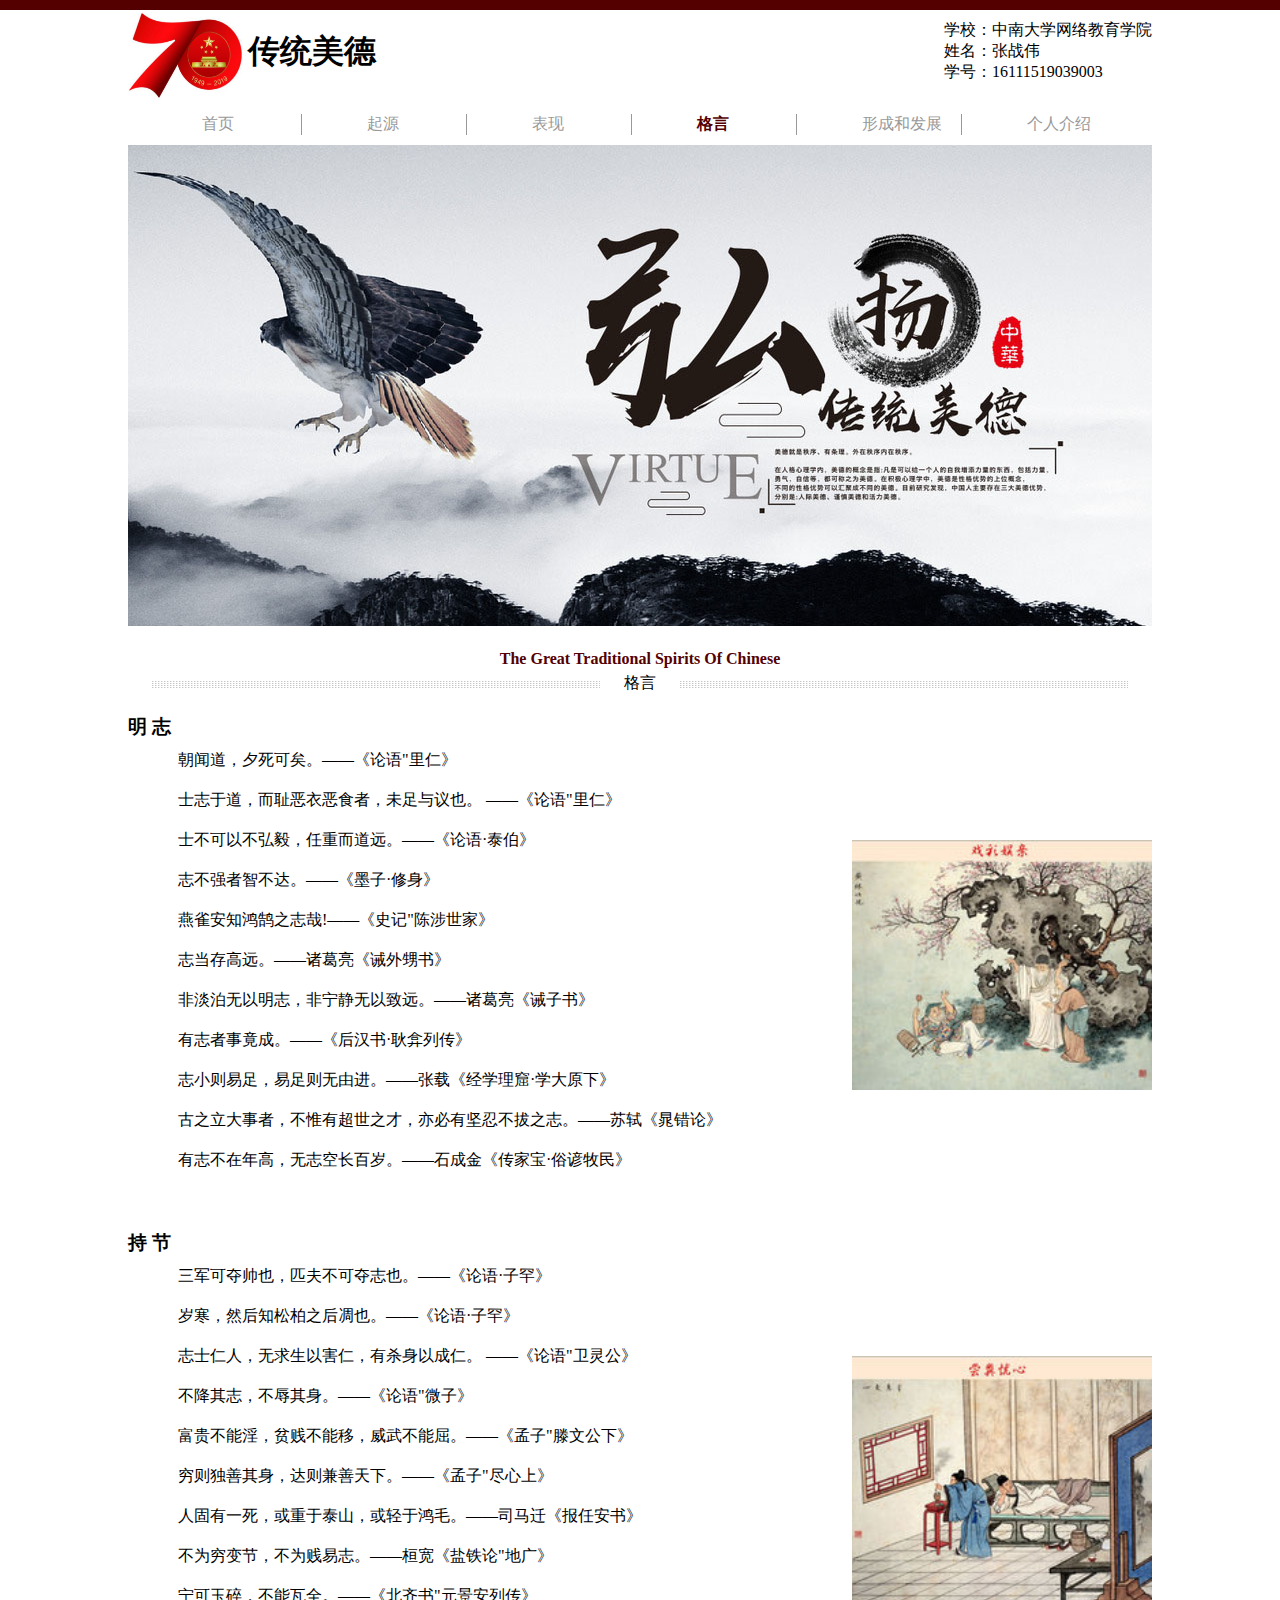
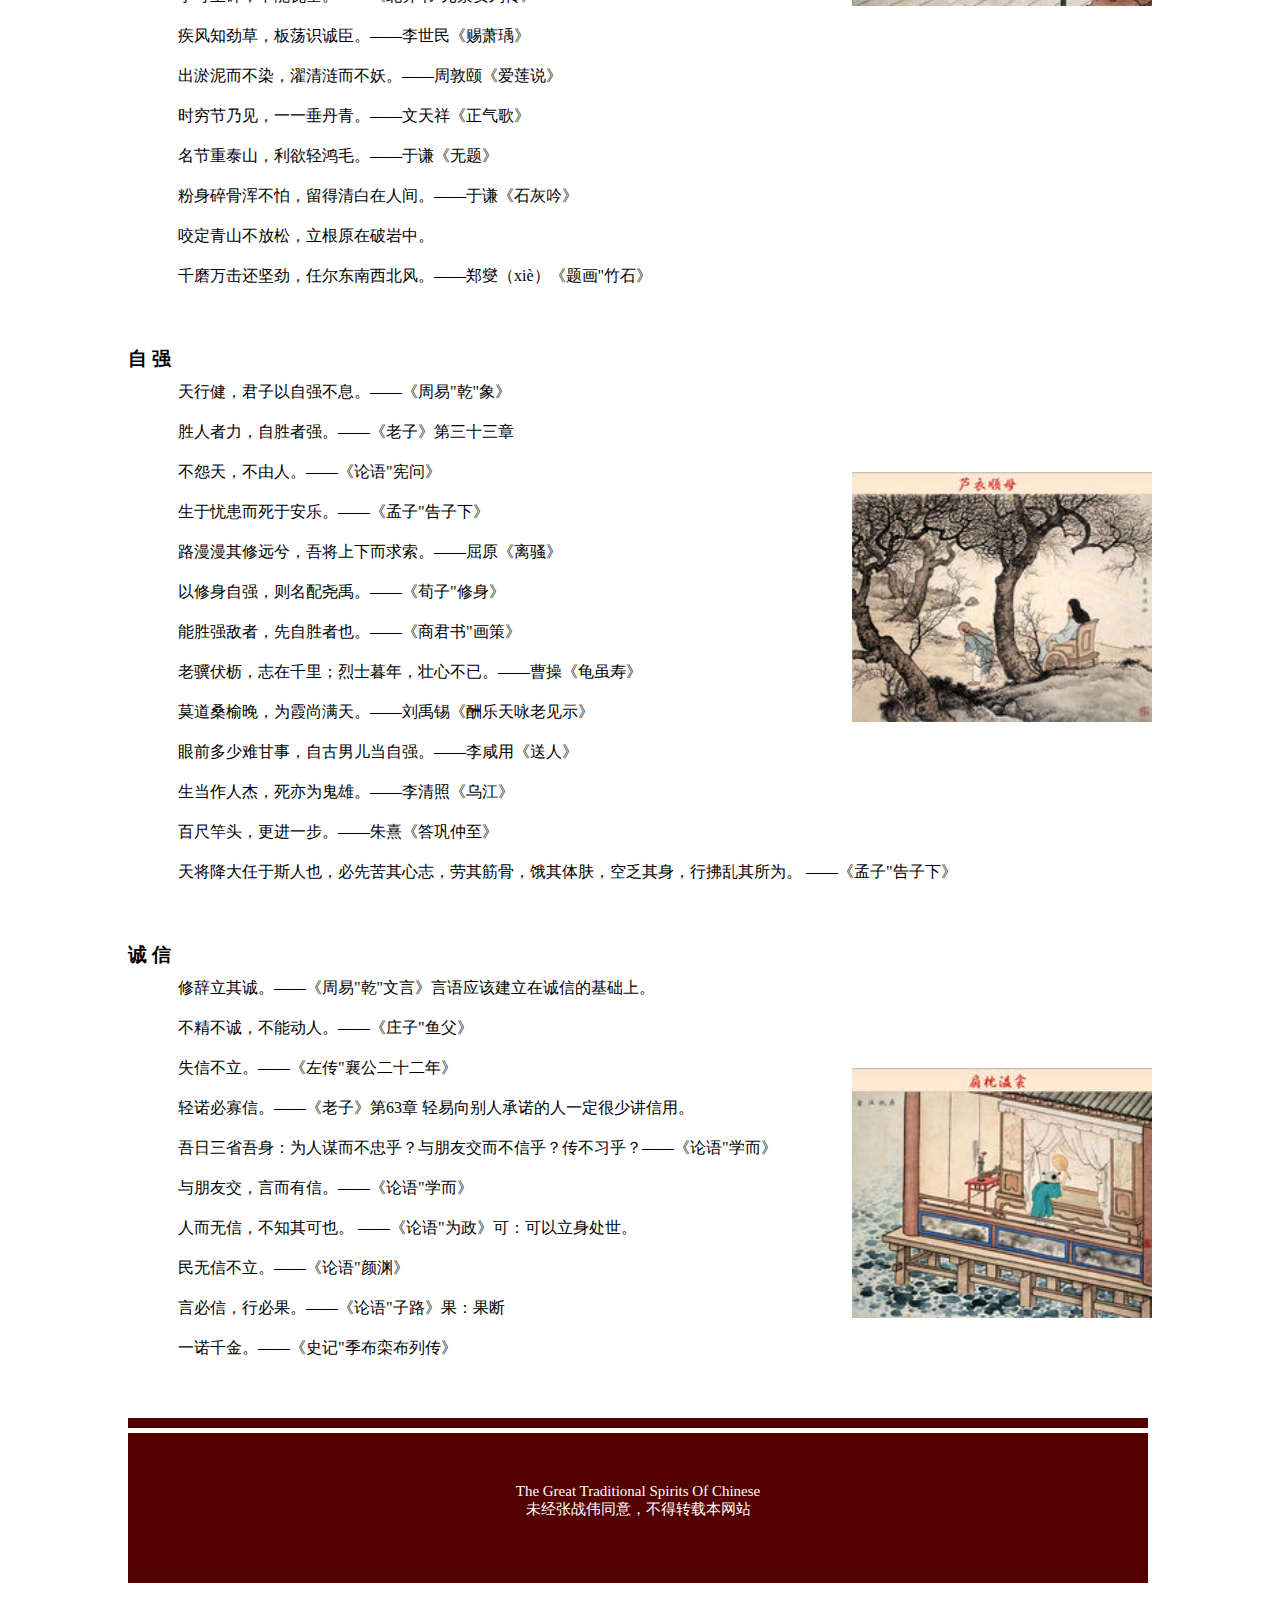
<file: aphorism.html>
<!DOCTYPE html>
<html>

	<head>
		<meta charset="UTF-8">
		<title>张战伟</title>
		<link rel="stylesheet" type="text/css" href="css/entire.css" />
		<link rel="stylesheet" type="text/css" href="css/home_page.css" />
	</head>

	<body>
		<p class="decorate"></p>
		<div id="home">
			<div class="head qfd">
				<div>
					<img class="China" src="img/timg.jpg" />
				</div>
				<div>
					<h1>传统美德</h1>
				</div>
				<div class="personage pfd">
					<p>学校：中南大学网络教育学院</p>
					<p>姓名：张战伟</p>
					<p>学号：16111519039003</p>
				</div>
			</div>
			<div class="big_navigation">
				<ul class="navigation qfd">
					<li class="frame">
						<a href="index.html">首页</a>
					</li>
					<li>
						<a href="origin.html">起源</a>
					</li>
					<li>
						<a href="expression.html">表现</a>
					</li>
					<li class="atPresent">
						<a href="aphorism.html">格言</a>
					</li>
					<li>
						<a href="formation.html">形成和发展</a>
					</li>
					<li>
						<a href="personage.html">个人介绍</a>
					</li>
				</ul>
			</div>
			<img src="img/largeIcon.jpg" />
			<div class="headline">
				<p>The Great Traditional Spirits Of Chinese</p>
				<img src="img/dian.gif" />
				<span>&nbsp;&nbsp;&nbsp;&nbsp;&nbsp;格言&nbsp;&nbsp;&nbsp;&nbsp;&nbsp;</span>
				<img src="img/dian.gif" />
			</div>

			<div class="maxim">
				<h3>明 志</br></h3>
				<div class="maxim_character">
					<p>
					朝闻道，夕死可矣。——《论语"里仁》
					</br>
					士志于道，而耻恶衣恶食者，未足与议也。 ——《论语"里仁》</br>
					士不可以不弘毅，任重而道远。——《论语·泰伯》</br>
					志不强者智不达。——《墨子·修身》</br>
					燕雀安知鸿鹄之志哉!——《史记"陈涉世家》</br>
					志当存高远。——诸葛亮《诫外甥书》</br>
					非淡泊无以明志，非宁静无以致远。——诸葛亮《诫子书》</br>
					有志者事竟成。——《后汉书·耿弇列传》</br>
					志小则易足，易足则无由进。——张载《经学理窟·学大原下》</br>
					古之立大事者，不惟有超世之才，亦必有坚忍不拔之志。——苏轼《晁错论》</br>
					有志不在年高，无志空长百岁。——石成金《传家宝·俗谚牧民》</br>
				</p>
				<div class="maximtu">
					<img src="img/maxim.jpg" />
				</div>
				</div>
				<h3>持 节</br></h3>
				<div class="maxim_character">
					<p>
					三军可夺帅也，匹夫不可夺志也。——《论语·子罕》
					</br>
					岁寒，然后知松柏之后凋也。——《论语·子罕》</br>
					志士仁人，无求生以害仁，有杀身以成仁。 ——《论语"卫灵公》</br>
					不降其志，不辱其身。——《论语"微子》</br>
					富贵不能淫，贫贱不能移，威武不能屈。——《孟子"滕文公下》</br>
					穷则独善其身，达则兼善天下。——《孟子"尽心上》</br>
					人固有一死，或重于泰山，或轻于鸿毛。——司马迁《报任安书》</br>
					不为穷变节，不为贱易志。——桓宽《盐铁论"地广》</br>
					宁可玉碎，不能瓦全。——《北齐书"元景安列传》</br>
					疾风知劲草，板荡识诚臣。——李世民《赐萧瑀》</br>
					出淤泥而不染，濯清涟而不妖。——周敦颐《爱莲说》</br>
					时穷节乃见，一一垂丹青。——文天祥《正气歌》</br>
					名节重泰山，利欲轻鸿毛。——于谦《无题》</br>
					粉身碎骨浑不怕，留得清白在人间。——于谦《石灰吟》</br>
					咬定青山不放松，立根原在破岩中。</br>
					千磨万击还坚劲，任尔东南西北风。——郑燮（xiè）《题画"竹石》</br>
				</p>
				<div class="maximtu">
					<img src="img/maxim(1).jpg" />
				</div>
				</div>
				
				<h3>自 强</br></h3>
				<div class="maxim_character">
					<p>
					天行健，君子以自强不息。——《周易"乾"象》
					</br>
					胜人者力，自胜者强。——《老子》第三十三章</br>
					不怨天，不由人。——《论语"宪问》</br>
					生于忧患而死于安乐。——《孟子"告子下》</br>
					路漫漫其修远兮，吾将上下而求索。——屈原《离骚》</br>
					以修身自强，则名配尧禹。——《荀子"修身》</br>
					能胜强敌者，先自胜者也。——《商君书"画策》</br>
					老骥伏枥，志在千里；烈士暮年，壮心不已。——曹操《龟虽寿》</br>
					莫道桑榆晚，为霞尚满天。——刘禹锡《酬乐天咏老见示》</br>
					眼前多少难甘事，自古男儿当自强。——李咸用《送人》</br>
					生当作人杰，死亦为鬼雄。——李清照《乌江》</br>
					百尺竿头，更进一步。——朱熹《答巩仲至》</br>
					天将降大任于斯人也，必先苦其心志，劳其筋骨，饿其体肤，空乏其身，行拂乱其所为。 ——《孟子"告子下》</br>
				</p>
				<div class="maximtu">
					<img src="img/maxim(2).jpg" />
				</div>
				</div>
				
				<h3>诚 信</br></h3>
				<div class="maxim_character">
					<p>
					修辞立其诚。——《周易"乾"文言》言语应该建立在诚信的基础上。
					</br>
					不精不诚，不能动人。——《庄子"鱼父》</br>
					失信不立。——《左传"襄公二十二年》</br>
					轻诺必寡信。——《老子》第63章 轻易向别人承诺的人一定很少讲信用。</br>
					吾日三省吾身：为人谋而不忠乎？与朋友交而不信乎？传不习乎？——《论语"学而》</br>
					与朋友交，言而有信。——《论语"学而》</br>
					人而无信，不知其可也。 ——《论语"为政》可：可以立身处世。</br>
					民无信不立。——《论语"颜渊》</br>
					言必信，行必果。——《论语"子路》果：果断</br>
					一诺千金。——《史记"季布栾布列传》</br>
				</p>
				<div class="maximtu">
					<img src="img/maxim(3).jpg" />
				</div>
				</div>
				
			</div>

			<div class="copyright">
				<p></p>
				<div class="information">
					<p>The Great Traditional Spirits Of Chinese</p>
					<p>未经张战伟同意，不得转载本网站</p>
				</div>
			</div>
		</div>
	</body>

</html>
</file>
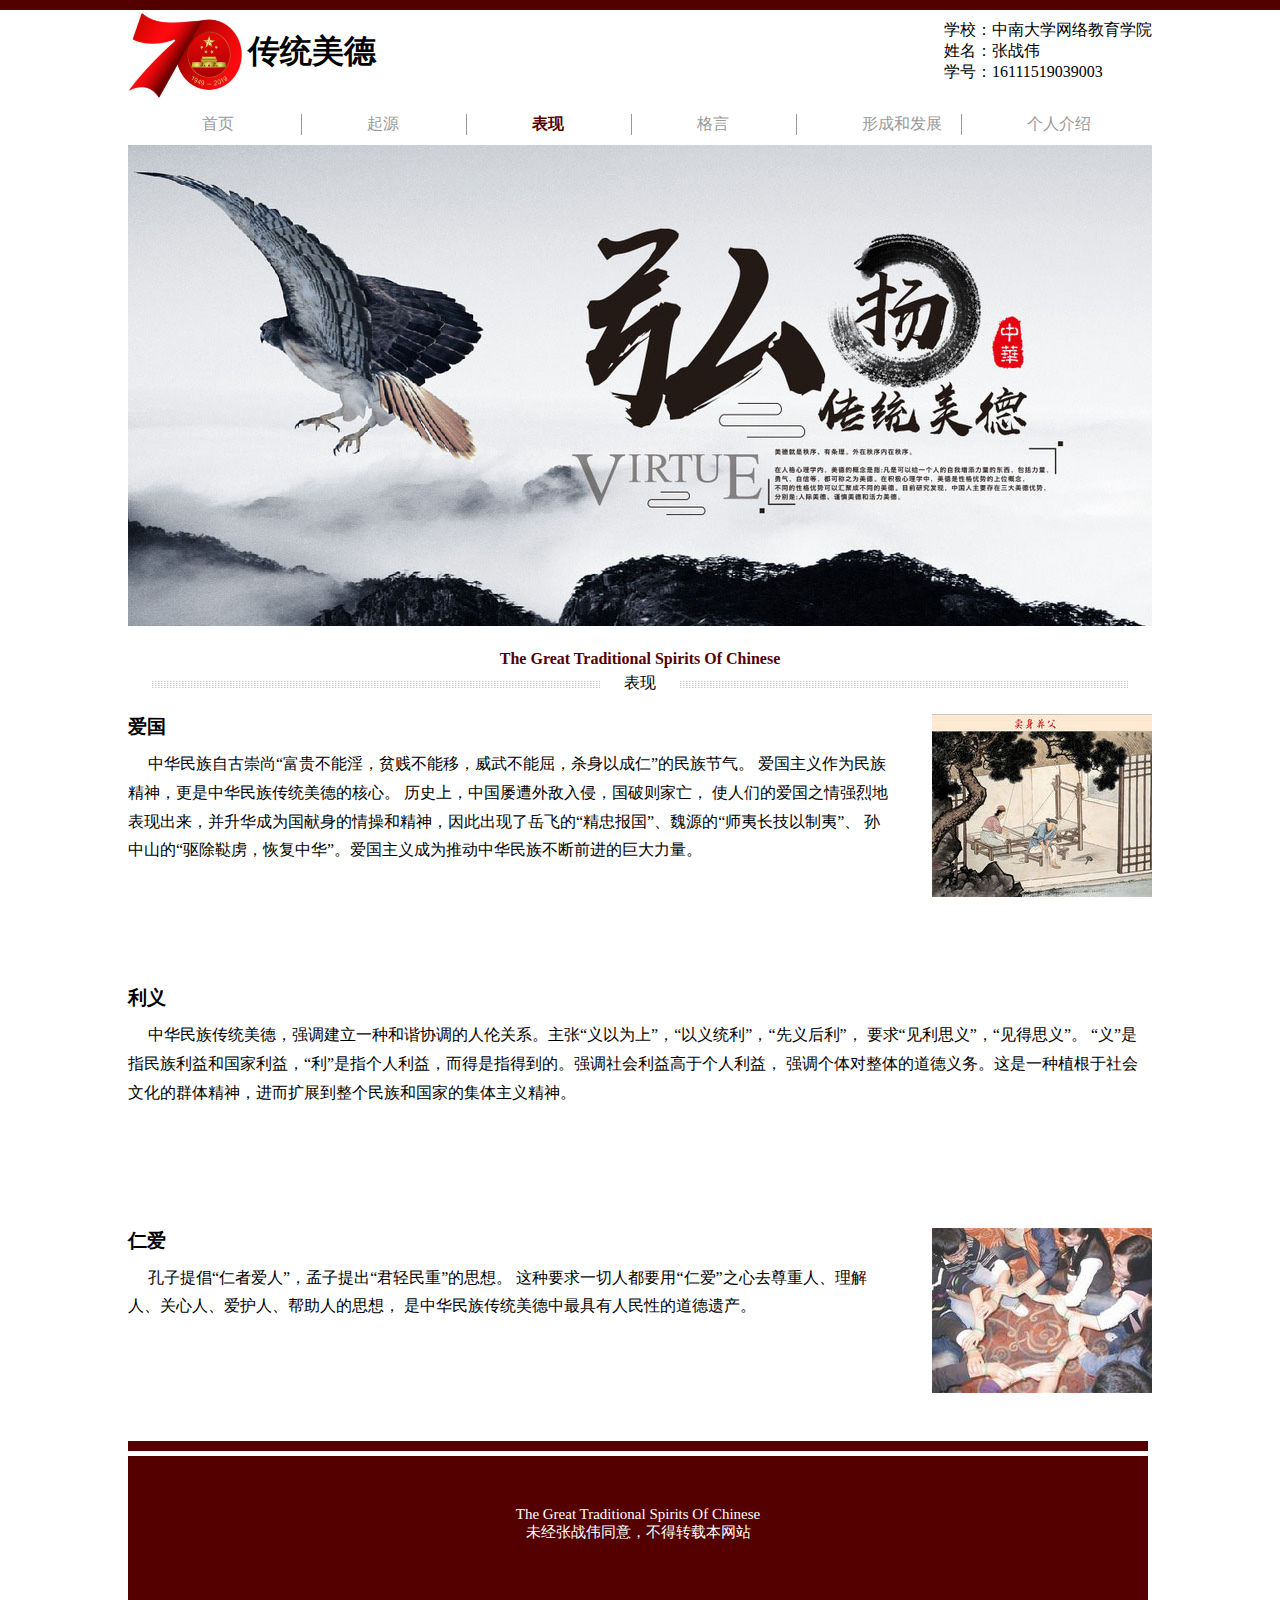
<file: expression.html>
<!DOCTYPE html>
<html>
	<head>
		<meta charset="UTF-8">
		<title>张战伟</title>
		<link rel="stylesheet" type="text/css" href="css/entire.css"/>
		<link rel="stylesheet" type="text/css" href="css/home_page.css"/>
	</head>
	<body>
		<p class="decorate"></p>
		<div id="home">
			<div class="head qfd">
				<div>
					<img class="China" src="img/timg.jpg"/>
				</div>
				<div>
					<h1>传统美德</h1>
				</div>
				<div class="personage pfd">
					<p>学校：中南大学网络教育学院</p>
					<p>姓名：张战伟</p>
					<p>学号：16111519039003</p>
				</div>
			</div>
			<div class="big_navigation">
				<ul class="navigation qfd">
					<li class="frame"><a href="index.html">首页</a></li>
					<li><a href="origin.html">起源</a></li>
					<li class="atPresent"><a href="expression.html">表现</a></li>
					<li><a href="aphorism.html">格言</a></li>
					<li><a href="formation.html">形成和发展</a></li>
					<li><a href="personage.html">个人介绍</a></li>
				</ul>
			</div>
			<img style="" src="img/largeIcon.jpg"/>
			<div class="headline">
				<p>The Great Traditional Spirits Of Chinese</p>
				<img src="img/dian.gif"/>
				<span>&nbsp;&nbsp;&nbsp;&nbsp;&nbsp;表现&nbsp;&nbsp;&nbsp;&nbsp;&nbsp;</span>
				<img src="img/dian.gif"/>
			</div>
			
			<div class="expression">
				<h3>爱国</h3>
				<p>&nbsp;&nbsp;&nbsp;&nbsp;&nbsp;中华民族自古崇尚“富贵不能淫，贫贱不能移，威武不能屈，杀身以成仁”的民族节气。
				爱国主义作为民族精神，更是中华民族传统美德的核心。 历史上，中国屡遭外敌入侵，国破则家亡，
				使人们的爱国之情强烈地表现出来，并升华成为国献身的情操和精神，因此出现了岳飞的“精忠报国”、魏源的“师夷长技以制夷”、
				孙中山的“驱除鞑虏，恢复中华”。爱国主义成为推动中华民族不断前进的巨大力量。</p>
				<img src="img/patriotic (2).jpg"/>
			</div>
			<div class="expression">
				<h3>利义</h3>
				<p style="width: 100%;">&nbsp;&nbsp;&nbsp;&nbsp;&nbsp;中华民族传统美德，强调建立一种和谐协调的人伦关系。主张“义以为上”，“以义统利”，“先义后利”，
					要求“见利思义”，“见得思义”。 “义”是指民族利益和国家利益，“利”是指个人利益，而得是指得到的。强调社会利益高于个人利益，
					强调个体对整体的道德义务。这是一种植根于社会文化的群体精神，进而扩展到整个民族和国家的集体主义精神。</p>
			</div>
			<div class="expression">
				<h3>仁爱</h3>
				<p>&nbsp;&nbsp;&nbsp;&nbsp;&nbsp;孔子提倡“仁者爱人”，孟子提出“君轻民重”的思想。
					这种要求一切人都要用“仁爱”之心去尊重人、理解人、关心人、爱护人、帮助人的思想，
					是中华民族传统美德中最具有人民性的道德遗产。</p>
				<img src="img/patriotic (3).jpg"/>
			</div>
			
			<div class="copyright">
				<p></p>
				<div class="information">
					<p>The Great Traditional Spirits Of Chinese</p>
					<p>未经张战伟同意，不得转载本网站</p>
				</div>
			</div>
		</div>
	</body>
</html>
</file>
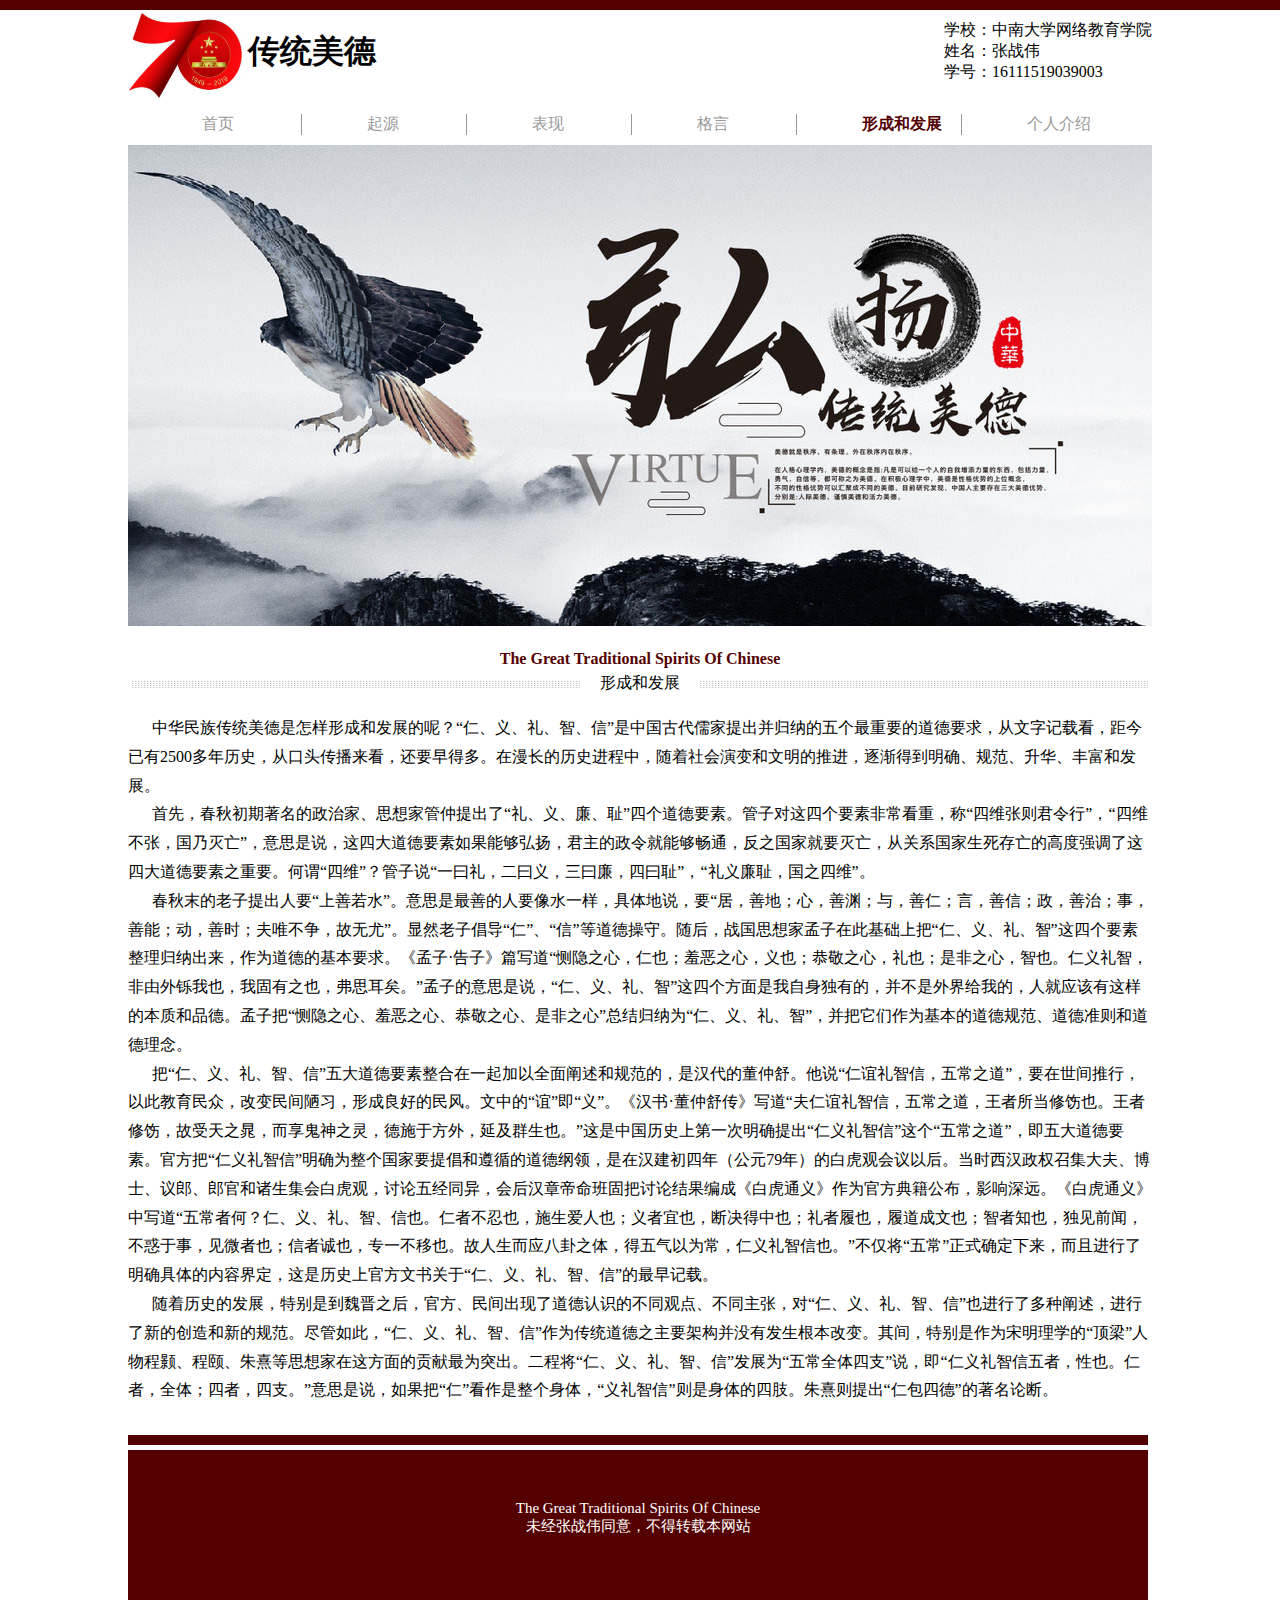
<file: formation.html>
<!DOCTYPE html>
<html>

	<head>
		<meta charset="UTF-8">
		<title>张战伟</title>
		<link rel="stylesheet" type="text/css" href="css/entire.css" />
		<link rel="stylesheet" type="text/css" href="css/home_page.css" />
	</head>

	<body>
		<p class="decorate"></p>
		<div id="home">
			<div class="head qfd">
				<div>
					<img class="China" src="img/timg.jpg" />
				</div>
				<div>
					<h1>传统美德</h1>
				</div>
				<div class="personage pfd">
					<p>学校：中南大学网络教育学院</p>
					<p>姓名：张战伟</p>
					<p>学号：16111519039003</p>
				</div>
			</div>
			<div class="big_navigation">
				<ul class="navigation qfd">
					<li class="frame">
						<a href="index.html">首页</a>
					</li>
					<li>
						<a href="origin.html">起源</a>
					</li>
					<li>
						<a href="expression.html">表现</a>
					</li>
					<li>
						<a href="aphorism.html">格言</a>
					</li>
					<li class="atPresent">
						<a href="formation.html">形成和发展</a>
					</li>
					<li>
						<a href="personage.html">个人介绍</a>
					</li>
				</ul>
			</div>
			<img style="" src="img/largeIcon.jpg" />
			<div class="headline">
				<p>The Great Traditional Spirits Of Chinese</p>
				<img src="img/dian.gif" />
				<span>&nbsp;&nbsp;&nbsp;&nbsp;形成和发展&nbsp;&nbsp;&nbsp;&nbsp;</span>
				<img src="img/dian.gif" />
			</div>

			<div class="formation">
				&nbsp;&nbsp;&nbsp;&nbsp;&nbsp;&nbsp;中华民族传统美德是怎样形成和发展的呢？“仁、义、礼、智、信”是中国古代儒家提出并归纳的五个最重要的道德要求，从文字记载看，距今已有2500多年历史，从口头传播来看，还要早得多。在漫长的历史进程中，随着社会演变和文明的推进，逐渐得到明确、规范、升华、丰富和发展。</br>
				&nbsp;&nbsp;&nbsp;&nbsp;&nbsp;&nbsp;首先，春秋初期著名的政治家、思想家管仲提出了“礼、义、廉、耻”四个道德要素。管子对这四个要素非常看重，称“四维张则君令行”，“四维不张，国乃灭亡”，意思是说，这四大道德要素如果能够弘扬，君主的政令就能够畅通，反之国家就要灭亡，从关系国家生死存亡的高度强调了这四大道德要素之重要。何谓“四维”？管子说“一曰礼，二曰义，三曰廉，四曰耻”，“礼义廉耻，国之四维”。</br>
				&nbsp;&nbsp;&nbsp;&nbsp;&nbsp;&nbsp;春秋末的老子提出人要“上善若水”。意思是最善的人要像水一样，具体地说，要“居，善地；心，善渊；与，善仁；言，善信；政，善治；事，善能；动，善时；夫唯不争，故无尤”。显然老子倡导“仁”、“信”等道德操守。随后，战国思想家孟子在此基础上把“仁、义、礼、智”这四个要素整理归纳出来，作为道德的基本要求。《孟子·告子》篇写道“恻隐之心，仁也；羞恶之心，义也；恭敬之心，礼也；是非之心，智也。仁义礼智，非由外铄我也，我固有之也，弗思耳矣。”孟子的意思是说，“仁、义、礼、智”这四个方面是我自身独有的，并不是外界给我的，人就应该有这样的本质和品德。孟子把“恻隐之心、羞恶之心、恭敬之心、是非之心”总结归纳为“仁、义、礼、智”，并把它们作为基本的道德规范、道德准则和道德理念。</br>
				&nbsp;&nbsp;&nbsp;&nbsp;&nbsp;&nbsp;把“仁、义、礼、智、信”五大道德要素整合在一起加以全面阐述和规范的，是汉代的董仲舒。他说“仁谊礼智信，五常之道”，要在世间推行，以此教育民众，改变民间陋习，形成良好的民风。文中的“谊”即“义”。《汉书·董仲舒传》写道“夫仁谊礼智信，五常之道，王者所当修饬也。王者修饬，故受天之晁，而享鬼神之灵，德施于方外，延及群生也。”这是中国历史上第一次明确提出“仁义礼智信”这个“五常之道”，即五大道德要素。官方把“仁义礼智信”明确为整个国家要提倡和遵循的道德纲领，是在汉建初四年（公元79年）的白虎观会议以后。当时西汉政权召集大夫、博士、议郎、郎官和诸生集会白虎观，讨论五经同异，会后汉章帝命班固把讨论结果编成《白虎通义》作为官方典籍公布，影响深远。《白虎通义》中写道“五常者何？仁、义、礼、智、信也。仁者不忍也，施生爱人也；义者宜也，断决得中也；礼者履也，履道成文也；智者知也，独见前闻，不惑于事，见微者也；信者诚也，专一不移也。故人生而应八卦之体，得五气以为常，仁义礼智信也。”不仅将“五常”正式确定下来，而且进行了明确具体的内容界定，这是历史上官方文书关于“仁、义、礼、智、信”的最早记载。</br>
				&nbsp;&nbsp;&nbsp;&nbsp;&nbsp;&nbsp;随着历史的发展，特别是到魏晋之后，官方、民间出现了道德认识的不同观点、不同主张，对“仁、义、礼、智、信”也进行了多种阐述，进行了新的创造和新的规范。尽管如此，“仁、义、礼、智、信”作为传统道德之主要架构并没有发生根本改变。其间，特别是作为宋明理学的“顶梁”人物程颢、程颐、朱熹等思想家在这方面的贡献最为突出。二程将“仁、义、礼、智、信”发展为“五常全体四支”说，即“仁义礼智信五者，性也。仁者，全体；四者，四支。”意思是说，如果把“仁”看作是整个身体，“义礼智信”则是身体的四肢。朱熹则提出“仁包四德”的著名论断。</br>
			</div>

			<div class="copyright">
				<p></p>
				<div class="information">
					<p>The Great Traditional Spirits Of Chinese</p>
					<p>未经张战伟同意，不得转载本网站</p>
				</div>
			</div>
		</div>
	</body>

</html>
</file>
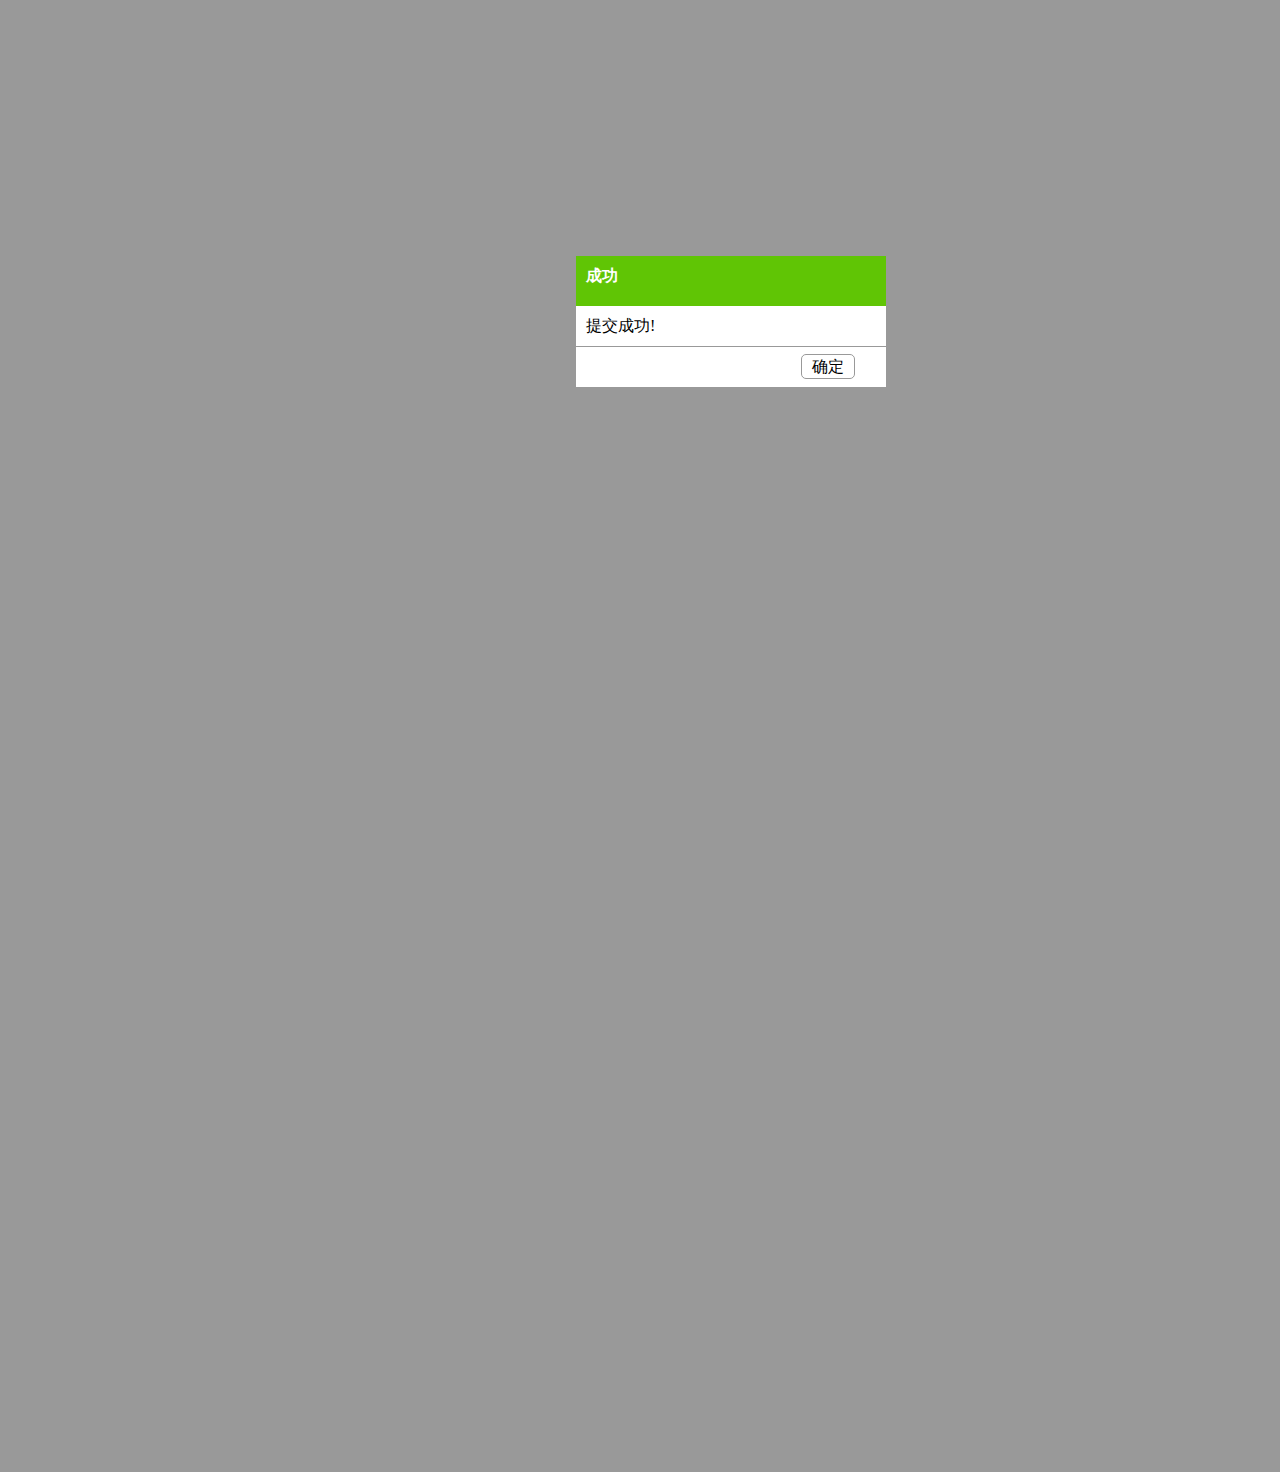
<file: formmenu.html>
<!DOCTYPE html>
<html>
	<head>
		<meta charset="UTF-8">
		<title>张占伟</title>
		<link rel="stylesheet" type="text/css" href="css/entire.css"/>
		<link rel="stylesheet" type="text/css" href="css/home_page.css"/>
	</head>
	<body>
		<div class="submit">
			<div class="submita">
				<p>成功</p>
				<div>提交成功!</div>
				<div class="submitb">
					<a href="personage.html">确定</a>
				</div>
			</div>
		</div>
	</body>
</html>
</file>
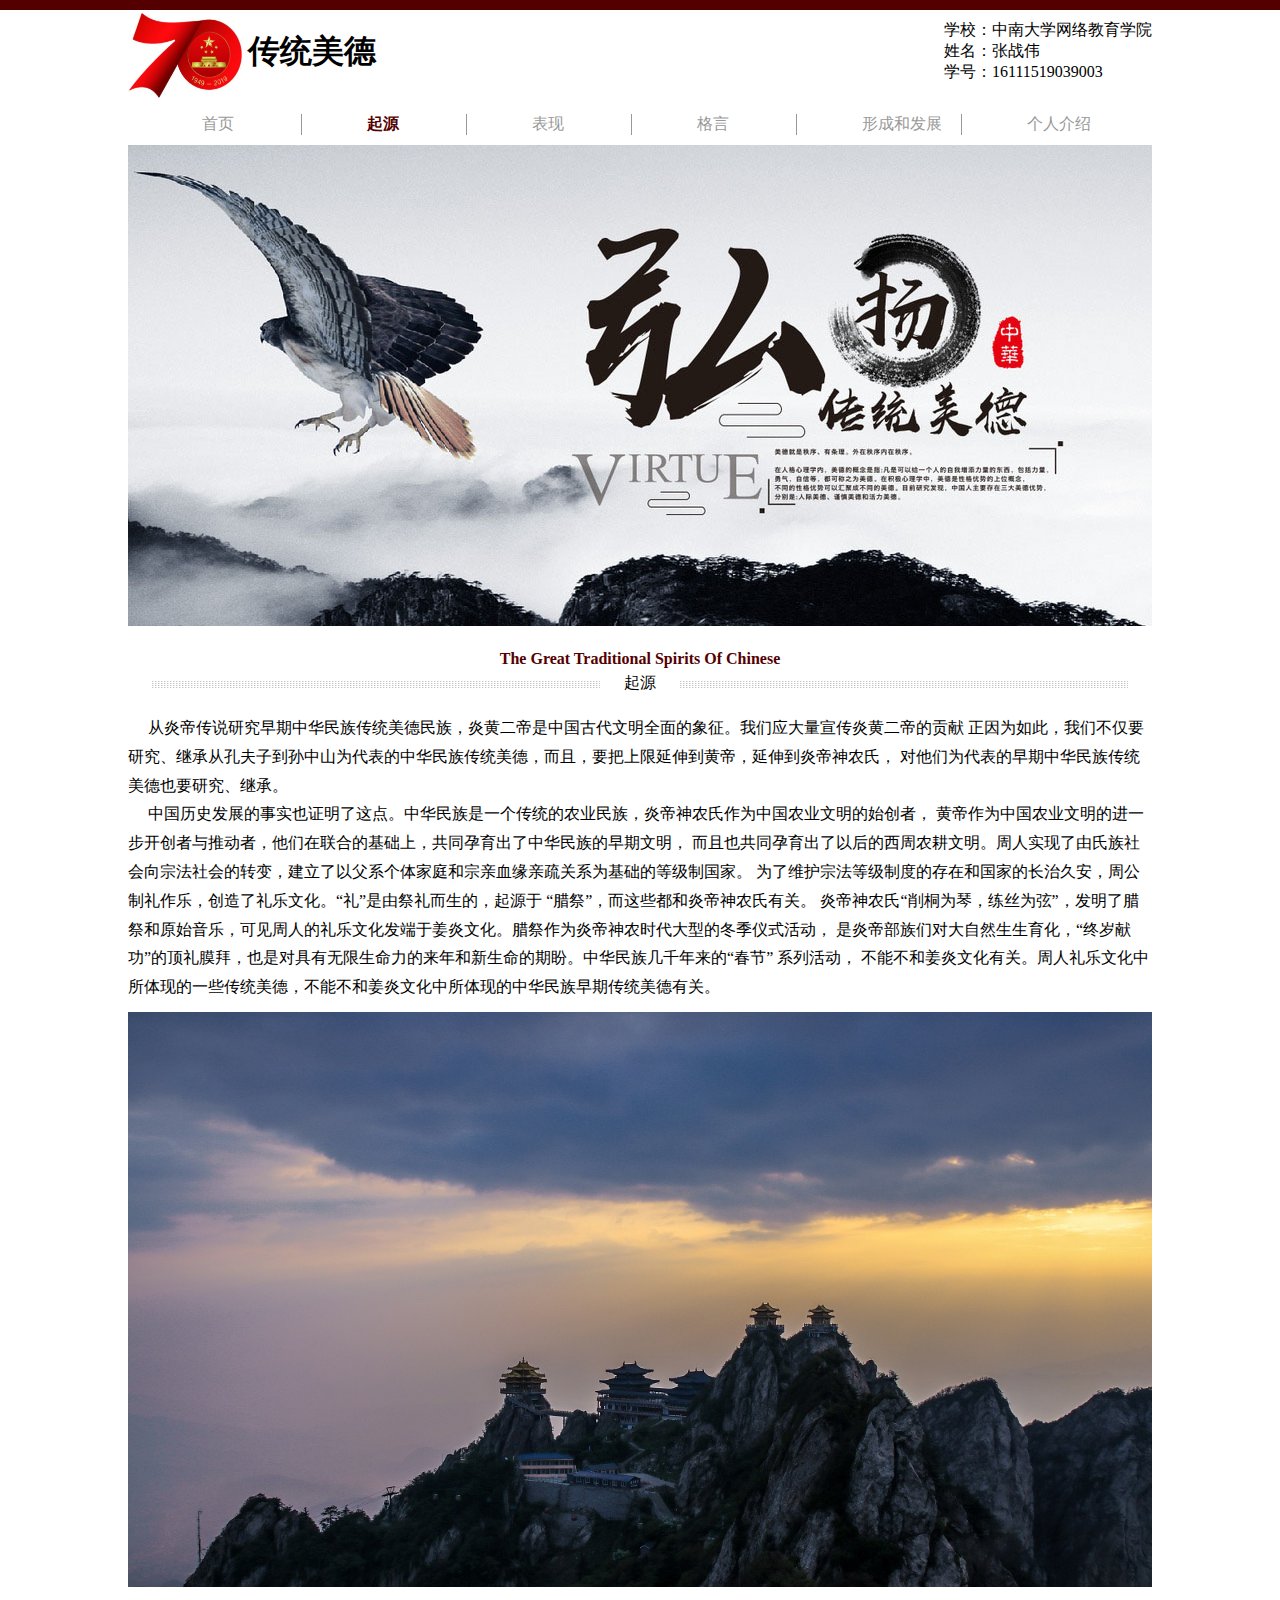
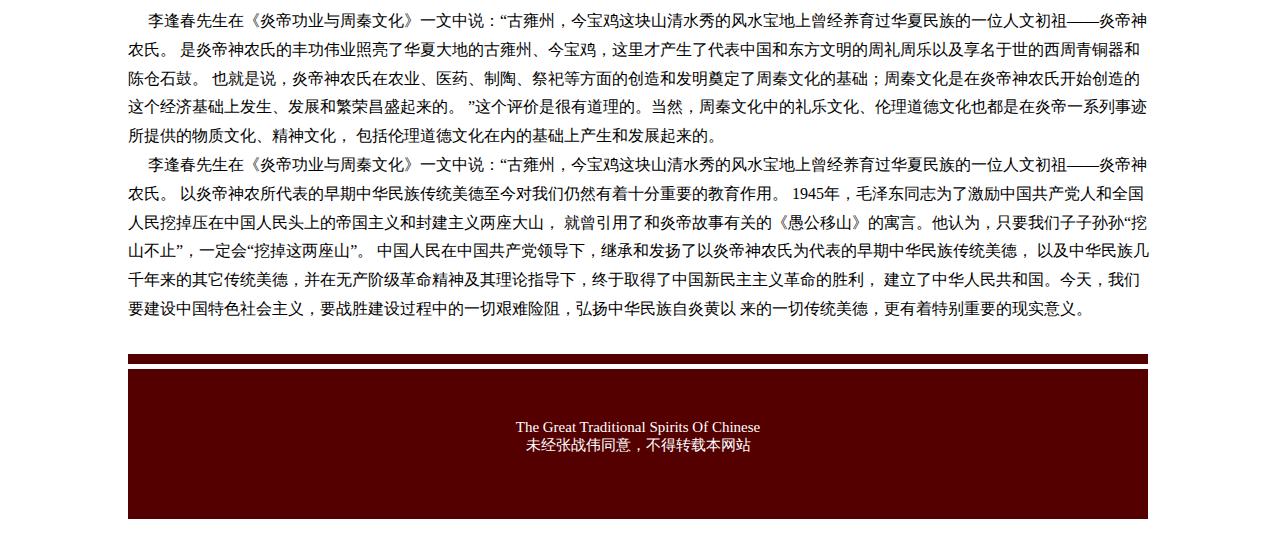
<file: origin.html>
<!DOCTYPE html>
<html>
	<head>
		<meta charset="UTF-8">
		<title>张战伟</title>
		<link rel="stylesheet" type="text/css" href="css/entire.css"/>
		<link rel="stylesheet" type="text/css" href="css/home_page.css"/>
	</head>
	<body>
		<p class="decorate"></p>
		<div id="home">
			<div class="head qfd">
				<div>
					<img class="China" src="img/timg.jpg"/>
				</div>
				<div>
					<h1>传统美德</h1>
				</div>
				<div class="personage pfd">
					<p>学校：中南大学网络教育学院</p>
					<p>姓名：张战伟</p>
					<p>学号：16111519039003</p>
				</div>
			</div>
			<div class="big_navigation">
				<ul class="navigation qfd">
					<li class="frame"><a href="index.html">首页</a></li>
					<li class="atPresent"><a href="origin.html">起源</a></li>
					<li><a href="expression.html">表现</a></li>
					<li><a href="aphorism.html">格言</a></li>
					<li><a href="formation.html">形成和发展</a></li>
					<li><a href="personage.html">个人介绍</a></li>
				</ul>
			</div>
			<img style="" src="img/largeIcon.jpg"/>
			<div class="headline">
				<p>The Great Traditional Spirits Of Chinese</p>
				<img src="img/dian.gif"/>
				<span>&nbsp;&nbsp;&nbsp;&nbsp;&nbsp;起源&nbsp;&nbsp;&nbsp;&nbsp;&nbsp;</span>
				<img src="img/dian.gif"/>
			</div>
			
			
			<div style="line-height: 180%;">
					<p>&nbsp;&nbsp;&nbsp;&nbsp;&nbsp;从炎帝传说研究早期中华民族传统美德民族，炎黄二帝是中国古代文明全面的象征。我们应大量宣传炎黄二帝的贡献
				正因为如此，我们不仅要研究、继承从孔夫子到孙中山为代表的中华民族传统美德，而且，要把上限延伸到黄帝，延伸到炎帝神农氏，
				对他们为代表的早期中华民族传统美德也要研究、继承。</br></p>
					<p>&nbsp;&nbsp;&nbsp;&nbsp;&nbsp;中国历史发展的事实也证明了这点。中华民族是一个传统的农业民族，炎帝神农氏作为中国农业文明的始创者，
				黄帝作为中国农业文明的进一步开创者与推动者，他们在联合的基础上，共同孕育出了中华民族的早期文明，
				而且也共同孕育出了以后的西周农耕文明。周人实现了由氏族社会向宗法社会的转变，建立了以父系个体家庭和宗亲血缘亲疏关系为基础的等级制国家。
				为了维护宗法等级制度的存在和国家的长治久安，周公制礼作乐，创造了礼乐文化。“礼”是由祭礼而生的，起源于 “腊祭”，而这些都和炎帝神农氏有关。
				炎帝神农氏“削桐为琴，练丝为弦”，发明了腊祭和原始音乐，可见周人的礼乐文化发端于姜炎文化。腊祭作为炎帝神农时代大型的冬季仪式活动，
				是炎帝部族们对大自然生生育化，“终岁献功”的顶礼膜拜，也是对具有无限生命力的来年和新生命的期盼。中华民族几千年来的“春节” 系列活动，
				不能不和姜炎文化有关。周人礼乐文化中所体现的一些传统美德，不能不和姜炎文化中所体现的中华民族早期传统美德有关。</br></p>
				<div class="originMap">
					<img src="img/scenery.png"/>
				</div>
					<p>&nbsp;&nbsp;&nbsp;&nbsp;&nbsp;李逢春先生在《炎帝功业与周秦文化》一文中说：“古雍州，今宝鸡这块山清水秀的风水宝地上曾经养育过华夏民族的一位人文初祖——炎帝神农氏。
				是炎帝神农氏的丰功伟业照亮了华夏大地的古雍州、今宝鸡，这里才产生了代表中国和东方文明的周礼周乐以及享名于世的西周青铜器和陈仓石鼓。
				也就是说，炎帝神农氏在农业、医药、制陶、祭祀等方面的创造和发明奠定了周秦文化的基础；周秦文化是在炎帝神农氏开始创造的这个经济基础上发生、发展和繁荣昌盛起来的。
				”这个评价是很有道理的。当然，周秦文化中的礼乐文化、伦理道德文化也都是在炎帝一系列事迹所提供的物质文化、精神文化，
				包括伦理道德文化在内的基础上产生和发展起来的。</br></p>
					<p>&nbsp;&nbsp;&nbsp;&nbsp;&nbsp;李逢春先生在《炎帝功业与周秦文化》一文中说：“古雍州，今宝鸡这块山清水秀的风水宝地上曾经养育过华夏民族的一位人文初祖——炎帝神农氏。
				以炎帝神农所代表的早期中华民族传统美德至今对我们仍然有着十分重要的教育作用。
				1945年，毛泽东同志为了激励中国共产党人和全国人民挖掉压在中国人民头上的帝国主义和封建主义两座大山，
				就曾引用了和炎帝故事有关的《愚公移山》的寓言。他认为，只要我们子子孙孙“挖山不止”，一定会“挖掉这两座山”。
				中国人民在中国共产党领导下，继承和发扬了以炎帝神农氏为代表的早期中华民族传统美德，
				以及中华民族几千年来的其它传统美德，并在无产阶级革命精神及其理论指导下，终于取得了中国新民主主义革命的胜利，
				建立了中华人民共和国。今天，我们要建设中国特色社会主义，要战胜建设过程中的一切艰难险阻，弘扬中华民族自炎黄以
				来的一切传统美德，更有着特别重要的现实意义。</p>
			</div>
			
			
			<div class="copyright">
				<p></p>
				<div class="information">
					<p>The Great Traditional Spirits Of Chinese</p>
					<p>未经张战伟同意，不得转载本网站</p>
				</div>
			</div>
		</div>
	</body>
</html>
</file>
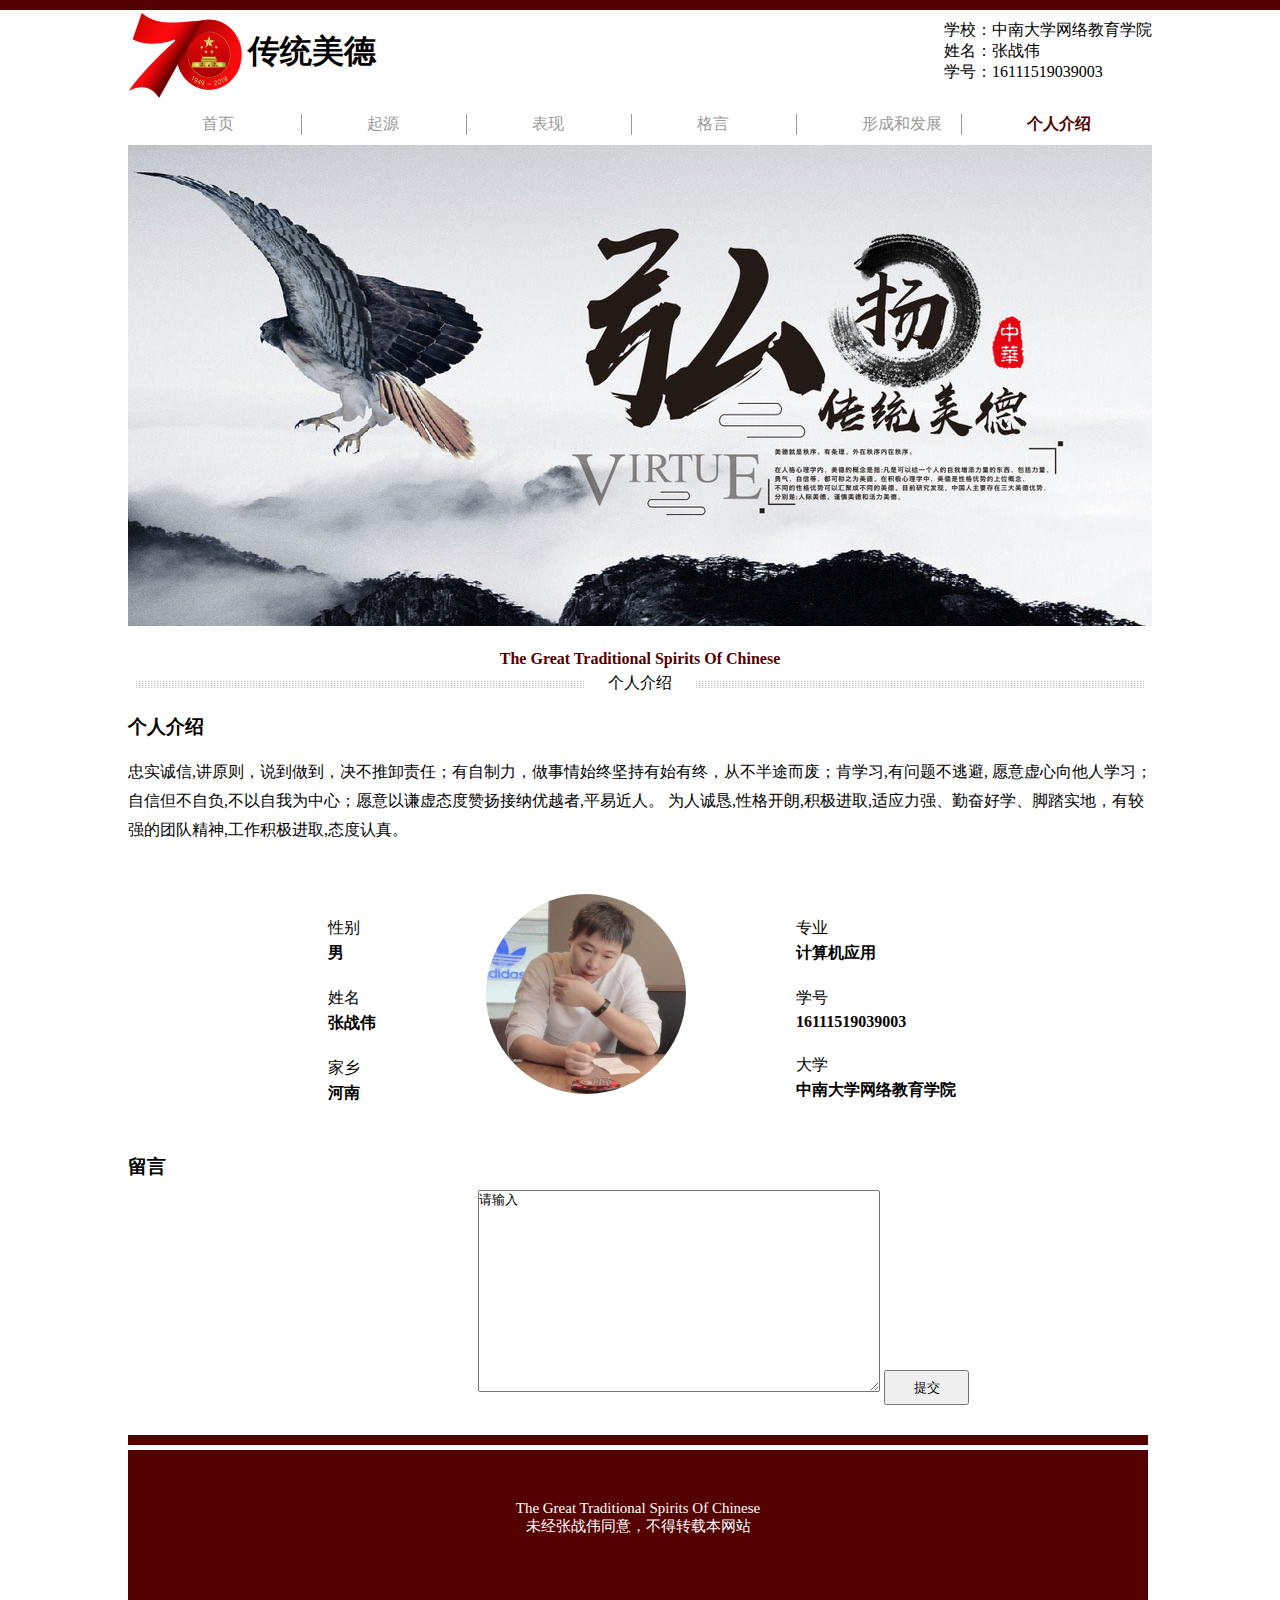
<file: personage.html>
<!DOCTYPE html>
<html>

	<head>
		<meta charset="UTF-8">
		<title>张战伟</title>
		<link rel="stylesheet" type="text/css" href="css/entire.css" />
		<link rel="stylesheet" type="text/css" href="css/home_page.css" />
	</head>

	<body>
		<p class="decorate"></p>
		<div id="home">
			<div class="head qfd">
				<div>
					<img class="China" src="img/timg.jpg" />
				</div>
				<div>
					<h1>传统美德</h1>
				</div>
				<div class="personage pfd">
					<p>学校：中南大学网络教育学院</p>
					<p>姓名：张战伟</p>
					<p>学号：16111519039003</p>
				</div>
			</div>
			<div class="big_navigation">
				<ul class="navigation qfd">
					<li class="frame">
						<a href="index.html">首页</a>
					</li>
					<li>
						<a href="origin.html">起源</a>
					</li>
					<li>
						<a href="expression.html">表现</a>
					</li>
					<li>
						<a href="aphorism.html">格言</a>
					</li>
					<li>
						<a href="formation.html">形成和发展</a>
					</li>
					<li class="atPresent">
						<a href="personage.html">个人介绍</a>
					</li>
				</ul>
			</div>
			<img src="img/largeIcon.jpg" />
			<div class="headline">
				<p>The Great Traditional Spirits Of Chinese</p>
				<img src="img/dian.gif" />
				<span>&nbsp;&nbsp;&nbsp;&nbsp;&nbsp;个人介绍&nbsp;&nbsp;&nbsp;&nbsp;&nbsp;</span>
				<img src="img/dian.gif" />
			</div>

			<div class="personage">
				<div>
					<h3>个人介绍</h3></br>
					<p style="line-height: 180%;">忠实诚信,讲原则，说到做到，决不推卸责任；有自制力，做事情始终坚持有始有终，从不半途而废；肯学习,有问题不逃避, 愿意虚心向他人学习；自信但不自负,不以自我为中心；愿意以谦虚态度赞扬接纳优越者,平易近人。 为人诚恳,性格开朗,积极进取,适应力强、勤奋好学、脚踏实地，有较强的团队精神,工作积极进取,态度认真。</p>
				</div>
				<div class="introduction qfd">
					<div class="detail">
						<p>性别</br>
							<h4>男</h4></p>
						<p>姓名</br>
							<h4>张战伟</h4></p>
						<p>家乡</br>
							<h4>河南</h4></p>
					</div>
					<div class="personageTxiang">
						<img src="img/txiang.jpg" />
					</div>
					<div class="detail">
						<p>专业</br>
							<h4>计算机应用</h4></p>
						<p>学号</br>
							<h4>16111519039003</h4></p>
						<p>大学</br>
							<h4>中南大学网络教育学院</h4></p>
					</div>
				</div>
				<div class="message">
					<h3>留言</h3>
					<x-ms-webview class="messageText">
						<form class="submito" action="formmenu.html">
							<textarea  class="submitBox" cols="5">请输入</textarea>
						    <input class="submitBoxo" type="submit" value="提交">
						</form>
					<x-ms-webview--->
				</div>
			</div>

			<div class="copyright">
				<p></p>
				<div class="information">
					<p>The Great Traditional Spirits Of Chinese</p>
					<p>未经张战伟同意，不得转载本网站</p>
				</div>
			</div>
		</div>
	</body>

</html>
</file>
<file: css/entire.css>
*{
	margin: 0;
	padding: 0;
}
.qfd:after{
	content: "";
	display: block;
	clear: both;
}
a{
	text-decoration: none;
	color: #999;
}
</file>
<file: css/home_page.css>
#home {
	margin: 0 auto;
	width: 1024px;
}

.decorate {
	height: 10px;
	width: 100%;
	background: rgb(84, 0, 0);
}

.head>div {
	float: left;
}

.music{
		border-radius: 50%;
		width: 50px;
		margin-left: 20px;
}

.head>div>h1 {
	margin-top: 20px;
	margin-left: 5px;
	font-size: 900;
}

.China {
	height: 90px;
	width: 115px;
}

.head>.personage {
	float: right;
	margin-top: 10px;
}

.big_navigation {
	margin: 10px 0;
}

.navigation>li {
	width: 90px;
	float: left;
	margin-left: 9px;
	padding-left: 65px;
	list-style: none;
	border: #999999;
	border-left: solid #999999 1px;
}

.navigation>.frame {
	border-style: none;
}

.atPresent>a {
	color: rgb(84, 0, 0);
	font-weight: bold;
}

.headline {
	margin: 20px 0;
	text-align: center;
}

.headline>p {
	color: rgb(84, 0, 0);
	font-weight: 600;
	margin-bottom: 5px;
}

.culture>div {
	float: left;
}

.culture>p {
	background-color: rgb(240, 240, 240);
	letter-spacing: 2px;
	width: 500px;
	margin-left: 520px;
	height: 300px;
	font-weight: 500;
	/*padding-top: 50px;*/
	line-height: 180%;
	padding: 50px 5px 0 10px;
}

.yculture {
	margin: 20px 0;
}

.yculture>div {
	float: right;
}

.yculture>p {
	width: 500px;
	height: 261px;
	letter-spacing: 2px;
	font-weight: 500;
	background-color: rgb(240, 240, 240);
	float: left;
	line-height: 180%;
	padding: 90px 5px 0 10px;
}

.oculture>img {
	width: 270px;
}

.copyright {
	margin: 30px;
}

.copyright>p {
	width: 1020px;
	margin-left: -30px;
	height: 10px;
	background: rgb(84, 0, 0);
}

.information {
	margin-top: 5px;
	width: 1020px;
	margin-left: -30px;
	height: 100px;
	background-color: rgb(84, 0, 0);
	text-align: center;
	padding-top: 50px;
}

.information>p {
	color: #fff;
	font-weight: 400;
	font-size: 15px;
}


/*起源*/

.originMap>img {
	width: 100%;
	margin: 10px 0;
}


/*表现*/

.expression {
	position: relative;
	margin-bottom: 120px;
}

.expression>h3 {
	margin-bottom: 10px;
}

.expression>p {
	width: 75%;
	line-height: 180%;
}

.expression>img {
	display: block;
	position: absolute;
	right: 0;
	top: 0;
}

/*格言*/
.maxim_character{
	line-height: 250%;
	position: relative;
}
.maxim_character>p{
	margin-left: 50px;
	margin-bottom: 50px;
}
.maximtu{
	position: absolute;
	top: 100px;
	right: 0;
}
.maximtu>img{
	width: 300px;
}

/*发展*/
.formation{
	line-height: 180%;
}

/*个人中心*/
.personageTxiang>img{
	width: 200px;
	height: 200px;
	border-radius: 50%;
}
.introduction{
margin: 50px 0 30px 200px;
}
.introduction>div{
	float: left;
	margin-right: 110px;
}
.detail>p{
	line-height: 180%;
	margin-top: 20px;
}
.messageText{
	width: 90%;
	height: 400px;
	border-radius: 2%;
	margin: 10px 0 ;
}
.submitBox{
	width: 400px;
	height: 200px;
}
.submitBoxo{
	width: 85px;
	height: 35px;
}
.submito{
	margin: 10px 0 10px 350px;
}


/*表单*/
.submit{
	width: 100%;
	height: 960px;
	background: #999999;
	padding:20% 45%;
}
.submita>p{
	width: 300px;
	height: 40px;
	background: #60c505;
	color: #FFFFFF;
	font-weight: bold;
	padding:10px 0 0 10px;
}
.submita>div{
	background: #FFFFFF;
	width: 300px;
	height: 30px;
	padding:10px 0 0 10px;
	border-bottom:#999999 1px solid;
}
.submitb{
	width: 300px;
	height: 100px;
}
.submitb>a{
	color:#000000;
	border:#999999 1px solid;
	padding: 3px 10px;
	border-radius: 5px;
	margin-left: 215px;
}
</file>
